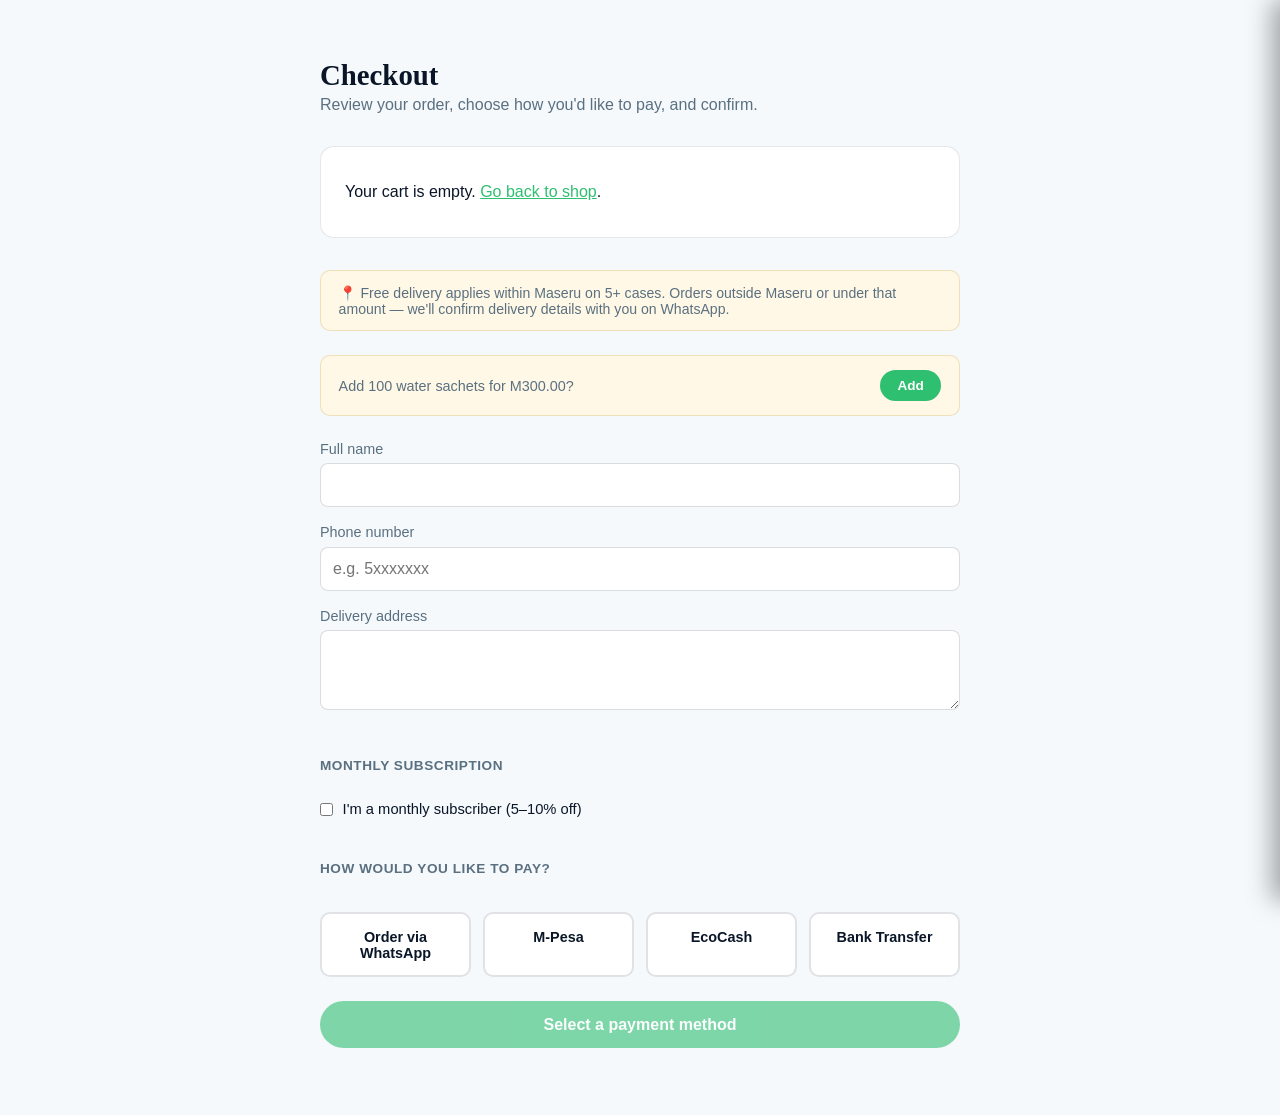
<file: checkout.html>
<!DOCTYPE html>
<html lang="en">
<head>
<!-- Google Analytics (GA4) — replace G-YFRXPV8Q6L with your real Measurement ID, same as on index.html -->
<script async src="https://www.googletagmanager.com/gtag/js?id=G-YFRXPV8Q6L"></script>
<script>
  window.dataLayer = window.dataLayer || [];
  function gtag(){dataLayer.push(arguments);}
  gtag('js', new Date());
  gtag('config', 'G-YFRXPV8Q6L');
</script>
<meta charset="UTF-8" />
<meta name="viewport" content="width=device-width, initial-scale=1.0" />
<title>Checkout — Noble Water</title>
<link rel="stylesheet" href="cart.css" />
<style>
  body {
    margin: 0;
    background: #f5f9fc;
    color: #0a1628;
    font-family: 'DM Sans', -apple-system, BlinkMacSystemFont, "Segoe UI", sans-serif;
  }
  .nw-checkout-wrap {
    max-width: 640px;
    margin: 0 auto;
    padding: 2.5rem 1.5rem 4rem;
  }
  .nw-checkout-wrap h1 {
    font-family: 'Playfair Display', serif;
    font-size: 1.8rem;
    margin-bottom: 0.25rem;
    color: #0a1628;
  }
  p.nw-sub { color: #5a7080; margin-top: 0; margin-bottom: 2rem; }

  #nw-order-summary {
    background: #ffffff;
    border: 1px solid rgba(10,22,40,0.1);
    border-radius: 14px;
    padding: 1.25rem 1.5rem;
    margin-bottom: 2rem;
  }
  .nw-summary-row {
    display: flex;
    justify-content: space-between;
    padding: 0.5rem 0;
    border-bottom: 1px solid rgba(10,22,40,0.08);
    font-size: 0.95rem;
  }
  .nw-summary-row:last-child { border-bottom: none; }
  .nw-summary-total {
    display: flex;
    justify-content: space-between;
    margin-top: 0.75rem;
    padding-top: 0.75rem;
    border-top: 1px solid rgba(10,22,40,0.15);
    font-weight: 700;
    font-size: 1.1rem;
  }

  .nw-section-label {
    font-size: 0.85rem;
    font-weight: 600;
    color: #5a7080;
    text-transform: uppercase;
    letter-spacing: 0.04em;
    margin: 1.75rem 0 0.75rem;
  }

  form { display: flex; flex-direction: column; gap: 1rem; }
  label { font-size: 0.9rem; color: #5a7080; }
  input, textarea {
    width: 100%;
    box-sizing: border-box;
    margin-top: 0.35rem;
    padding: 0.75rem;
    border-radius: 8px;
    border: 1px solid rgba(10,22,40,0.15);
    background: #ffffff;
    color: #0a1628;
    font-size: 1rem;
  }

  /* payment method cards */
  #nw-pay-methods {
    display: grid;
    grid-template-columns: repeat(auto-fit, minmax(140px, 1fr));
    gap: 0.75rem;
    margin-top: 0.5rem;
  }
  .nw-pay-option {
    border: 2px solid rgba(10,22,40,0.12);
    border-radius: 10px;
    padding: 0.9rem 0.75rem;
    text-align: center;
    cursor: pointer;
    font-size: 0.9rem;
    font-weight: 600;
    color: #0a1628;
    background: #ffffff;
    transition: border-color 0.15s, background 0.15s;
  }
  .nw-pay-option.nw-selected {
    border-color: #2FBF71;
    background: rgba(47,191,113,0.08);
  }

  .nw-pay-details {
    display: none;
    background: #ffffff;
    border: 1px solid rgba(10,22,40,0.1);
    border-radius: 14px;
    padding: 1.25rem 1.5rem;
    margin-top: 1rem;
  }
  .nw-pay-details.nw-visible { display: block; }
  .nw-pay-details h3 { margin: 0 0 0.75rem; font-size: 1rem; }
  .nw-pay-details ol { margin: 0 0 1rem; padding-left: 1.2rem; }
  .nw-pay-details li { margin-bottom: 0.4rem; font-size: 0.92rem; }
  .nw-detail-row {
    display: flex;
    justify-content: space-between;
    padding: 0.4rem 0;
    border-bottom: 1px solid rgba(10,22,40,0.08);
    font-size: 0.9rem;
  }
  .nw-detail-row:last-child { border-bottom: none; }
  .nw-detail-row strong { color: #0a1628; }

  .nw-bank-choice {
    display: flex;
    gap: 0.5rem;
    margin-bottom: 1rem;
  }
  .nw-bank-btn {
    flex: 1;
    padding: 0.6rem;
    border: 1px solid rgba(10,22,40,0.15);
    border-radius: 8px;
    background: #f5f9fc;
    cursor: pointer;
    font-size: 0.85rem;
    font-weight: 600;
  }
  .nw-bank-btn.nw-selected { border-color: #1A4B8C; background: rgba(26,75,140,0.08); color: #1A4B8C; }

  button[type="submit"], .nw-confirm-btn {
    margin-top: 0.5rem;
    padding: 0.9rem;
    border: none;
    border-radius: 100px;
    background: #2FBF71;
    color: white;
    font-weight: 600;
    font-size: 1rem;
    cursor: pointer;
    text-align: center;
  }
  button[type="submit"]:disabled { opacity: 0.6; cursor: default; }
</style>
</head>
<body>

<div class="nw-checkout-wrap">
  <h1>Checkout</h1>
  <p class="nw-sub">Review your order, choose how you'd like to pay, and confirm.</p>

  <div id="nw-order-summary"></div>

  <p style="background:#fff8e6; border:1px solid rgba(201,168,76,0.3); border-radius:10px; padding:0.85rem 1.1rem; font-size:0.88rem; color:#5a7080; margin-bottom:1.5rem;">
    📍 Free delivery applies within Maseru on 5+ cases. Orders outside Maseru or under that amount — we'll confirm delivery details with you on WhatsApp.
  </p>

  <div id="nw-cross-sell" style="display:none; background:#fff8e6; border:1px solid rgba(201,168,76,0.3); border-radius:10px; padding:0.85rem 1.1rem; margin-bottom:1.5rem; display:flex; align-items:center; justify-content:space-between; gap:1rem; flex-wrap:wrap;">
    <span style="font-size:0.9rem; color:#5a7080;">Add 100 water sachets for M300.00?</span>
    <button type="button" id="nw-add-sachets-btn" style="background:#2FBF71; color:white; border:none; border-radius:100px; padding:0.5rem 1.1rem; font-size:0.85rem; font-weight:600; cursor:pointer;">Add</button>
  </div>

  <form id="nw-checkout-form">
    <div>
      <label for="nw-name">Full name</label>
      <input id="nw-name" name="name" type="text" required />
    </div>
    <div>
      <label for="nw-phone">Phone number</label>
      <input id="nw-phone" name="phone" type="tel" placeholder="e.g. 5xxxxxxx" required />
    </div>
    <div>
      <label for="nw-address">Delivery address</label>
      <textarea id="nw-address" name="address" rows="3" required></textarea>
    </div>

    <div class="nw-section-label">Monthly Subscription</div>
    <label style="display:flex; align-items:center; gap:0.6rem; font-size:0.92rem; color:#0a1628; cursor:pointer;">
      <input type="checkbox" id="nw-subscriber-check" style="width:auto; margin:0;" />
      I'm a monthly subscriber (5–10% off)
    </label>
    <div id="nw-subscriber-tier-wrap" style="display:none; margin-top:0.5rem;">
      <label for="nw-subscriber-tier">Your monthly volume</label>
      <select id="nw-subscriber-tier" style="width:100%; box-sizing:border-box; margin-top:0.35rem; padding:0.75rem; border-radius:8px; border:1px solid rgba(10,22,40,0.15); background:#ffffff; color:#0a1628; font-size:1rem;">
        <option value="0.05">5–9 cases/month — 5% off</option>
        <option value="0.10">10+ cases/month — 10% off</option>
      </select>
    </div>

    <div class="nw-section-label">How would you like to pay?</div>
    <div id="nw-pay-methods">
      <div class="nw-pay-option" data-method="whatsapp">Order via WhatsApp</div>
      <div class="nw-pay-option" data-method="mpesa">M-Pesa</div>
      <div class="nw-pay-option" data-method="ecocash">EcoCash</div>
      <div class="nw-pay-option" data-method="bank">Bank Transfer</div>
    </div>

    <!-- WhatsApp: no extra details, just informs the customer what happens -->
    <div class="nw-pay-details" data-details="whatsapp">
      <p>We'll open WhatsApp with your order details filled in. Just hit send and we'll confirm pricing and delivery with you there.</p>
    </div>

    <!-- M-Pesa merchant payment instructions -->
    <div class="nw-pay-details" data-details="mpesa">
      <h3>Pay via M-Pesa</h3>
      <ol>
        <li>Dial <strong>*121#</strong> on your M-Pesa registered number</li>
        <li>Select <strong>Pay Merchant</strong></li>
        <li>Enter merchant number <strong>91093</strong> (PM Legacy Group)</li>
        <li>Enter the amount: <strong id="nw-mpesa-amount">M0.00</strong></li>
        <li>Confirm with your M-Pesa PIN</li>
      </ol>
      <p>Once you've paid, tap the button below — we'll get your order details and payment confirmation together on WhatsApp.</p>
    </div>

    <!-- EcoCash merchant payment instructions -->
    <div class="nw-pay-details" data-details="ecocash">
      <h3>Pay via EcoCash</h3>
      <ol>
        <li>Dial <strong>*100#</strong> on your Econet number and select EcoCash</li>
        <li>Select <strong>Pay Merchant</strong></li>
        <li>Enter merchant number <strong>69434952</strong> (Poea Mapiloko)</li>
        <li>Enter the amount: <strong id="nw-ecocash-amount">M0.00</strong></li>
        <li>Confirm with your EcoCash PIN</li>
      </ol>
      <p>Once you've paid, tap the button below to confirm your order with us on WhatsApp.</p>
    </div>

    <!-- Bank transfer details -->
    <div class="nw-pay-details" data-details="bank">
      <h3>Pay via Bank Transfer</h3>
      <div class="nw-bank-choice">
        <button type="button" class="nw-bank-btn nw-selected" data-bank="fnb">FNB Lesotho</button>
        <button type="button" class="nw-bank-btn" data-bank="postbank">Lesotho Post Bank</button>
      </div>

      <div id="nw-bank-fnb">
        <div class="nw-detail-row"><span>Account name</span><strong>Poea Mapiloko</strong></div>
        <div class="nw-detail-row"><span>Account number</span><strong>62738022037</strong></div>
        <div class="nw-detail-row"><span>Bank</span><strong>FNB Lesotho</strong></div>
        <div class="nw-detail-row"><span>Branch</span><strong>Kingsway C/O Kingsway Road &amp; Parliament</strong></div>
        <div class="nw-detail-row"><span>Branch code</span><strong>280061</strong></div>
      </div>
      <div id="nw-bank-postbank" style="display:none;">
        <div class="nw-detail-row"><span>Account name</span><strong>PM Legacy Group</strong></div>
        <div class="nw-detail-row"><span>Account number</span><strong>1039175400019</strong></div>
        <div class="nw-detail-row"><span>Bank</span><strong>Lesotho Post Bank</strong></div>
        <div class="nw-detail-row"><span>Branch</span><strong>Mapoteng Branch</strong></div>
        <div class="nw-detail-row"><span>Branch code</span><strong>500 250</strong></div>
      </div>
      <p style="margin-top:1rem;">Amount to transfer: <strong id="nw-bank-amount">M0.00</strong></p>
      <p>Once you've made the transfer, tap the button below — send us your order and we'll confirm once the payment reflects.</p>
    </div>

    <button type="submit" id="nw-submit-btn" disabled>Select a payment method</button>
  </form>

  <div id="nw-confirmation" style="display:none; text-align:center; background:#ffffff; border:1px solid rgba(10,22,40,0.1); border-radius:14px; padding:2.5rem 1.5rem;">
    <div style="font-size:2.5rem; margin-bottom:0.75rem;">✅</div>
    <h2 style="font-family:'Playfair Display', serif; margin:0 0 0.5rem;">Order Sent!</h2>
    <p style="color:#5a7080; margin:0 0 1rem;">Your reference number is</p>
    <p id="nw-order-id" style="font-size:1.6rem; font-weight:700; color:#0a1628; letter-spacing:0.05em; margin:0 0 1.25rem;"></p>
    <p style="color:#5a7080;">We've opened WhatsApp with your order details. Send that message and we'll confirm your order shortly. Keep your reference number for your records.</p>
  </div>
</div>

<script src="cart.js" defer></script>
<script>
  const WHATSAPP_NUMBER = '26656910125';
  let orderData = null;
  let selectedMethod = null;
  let selectedBank = 'fnb';

  const DELIVERY_FEE = 40.0;
  const FREE_DELIVERY_MIN_CASES = 5;

  function renderSummary() {
    const cart = (window.NobleCart && window.NobleCart.load()) || [];
    const summaryEl = document.getElementById('nw-order-summary');
    if (cart.length === 0) {
      summaryEl.innerHTML = '<p>Your cart is empty. <a href="index.html" style="color:#2FBF71">Go back to shop</a>.</p>';
      document.getElementById('nw-submit-btn').disabled = true;
      return null;
    }
    let subtotal = 0;
    let caseCount = 0;
    const rows = cart.map((item) => {
      const lineTotal = item.price * item.qty;
      subtotal += lineTotal;
      caseCount += item.qty;
      return `<div class="nw-summary-row"><span>${item.name} × ${item.qty}</span><span>M${lineTotal.toFixed(2)}</span></div>`;
    }).join('');

    const isSubscriber = document.getElementById('nw-subscriber-check').checked;
    const discountRate = isSubscriber ? parseFloat(document.getElementById('nw-subscriber-tier').value) : 0;
    const discountAmount = subtotal * discountRate;

    const deliveryFee = caseCount < FREE_DELIVERY_MIN_CASES ? DELIVERY_FEE : 0;
    const total = subtotal - discountAmount + deliveryFee;

    let discountRow = '';
    if (discountAmount > 0) {
      discountRow = `<div class="nw-summary-row"><span>Subscriber Discount (${(discountRate * 100).toFixed(0)}%)</span><span>-M${discountAmount.toFixed(2)}</span></div>`;
    }

    let deliveryRow = '';
    if (deliveryFee > 0) {
      deliveryRow = `<div class="nw-summary-row"><span>Delivery Fee (under ${FREE_DELIVERY_MIN_CASES} cases)</span><span>M${deliveryFee.toFixed(2)}</span></div>`;
    } else {
      deliveryRow = `<div class="nw-summary-row"><span>Delivery Fee</span><span>Free (5+ cases)</span></div>`;
    }

    summaryEl.innerHTML = rows + discountRow + deliveryRow + `<div class="nw-summary-total"><span>Total</span><span>M${total.toFixed(2)}</span></div>`;

    document.getElementById('nw-mpesa-amount').textContent = `M${total.toFixed(2)}`;
    document.getElementById('nw-ecocash-amount').textContent = `M${total.toFixed(2)}`;
    document.getElementById('nw-bank-amount').textContent = `M${total.toFixed(2)}`;

    return { cart, subtotal, discountAmount, discountRate, deliveryFee, total, isSubscriber };
  }

  document.getElementById('nw-subscriber-check').addEventListener('change', (e) => {
    document.getElementById('nw-subscriber-tier-wrap').style.display = e.target.checked ? 'block' : 'none';
    orderData = renderSummary();
  });
  document.getElementById('nw-subscriber-tier').addEventListener('change', () => {
    orderData = renderSummary();
  });

  document.addEventListener('DOMContentLoaded', () => {
    orderData = renderSummary();

    if (orderData && !orderData.cart.some((item) => item.id === 'sachet')) {
      document.getElementById('nw-cross-sell').style.display = 'flex';
    }
    document.getElementById('nw-add-sachets-btn').addEventListener('click', () => {
      window.NobleCart && window.NobleCart.load;
      const cart = JSON.parse(localStorage.getItem('nw_cart_v1')) || [];
      cart.push({ id: 'sachet', name: 'Water Sachet (100 sachets)', price: 300.0, unit: 'per 100 sachets', qty: 1 });
      localStorage.setItem('nw_cart_v1', JSON.stringify(cart));
      document.getElementById('nw-cross-sell').style.display = 'none';
      orderData = renderSummary();
    });

    document.querySelectorAll('.nw-pay-option').forEach((opt) => {
      opt.addEventListener('click', () => {
        document.querySelectorAll('.nw-pay-option').forEach((o) => o.classList.remove('nw-selected'));
        document.querySelectorAll('.nw-pay-details').forEach((d) => d.classList.remove('nw-visible'));
        opt.classList.add('nw-selected');
        selectedMethod = opt.dataset.method;
        document.querySelector(`.nw-pay-details[data-details="${selectedMethod}"]`).classList.add('nw-visible');

        const submitBtn = document.getElementById('nw-submit-btn');
        submitBtn.disabled = false;
        submitBtn.textContent = selectedMethod === 'whatsapp' ? 'Continue on WhatsApp' : "I've Paid — Confirm Order";
      });
    });

    document.querySelectorAll('.nw-bank-btn').forEach((btn) => {
      btn.addEventListener('click', () => {
        document.querySelectorAll('.nw-bank-btn').forEach((b) => b.classList.remove('nw-selected'));
        btn.classList.add('nw-selected');
        selectedBank = btn.dataset.bank;
        document.getElementById('nw-bank-fnb').style.display = selectedBank === 'fnb' ? 'block' : 'none';
        document.getElementById('nw-bank-postbank').style.display = selectedBank === 'postbank' ? 'block' : 'none';
      });
    });
  });

  function generateOrderId() {
    const num = Math.floor(1000 + Math.random() * 9000);
    return `NW-${num}`;
  }

  document.getElementById('nw-checkout-form').addEventListener('submit', (e) => {
    e.preventDefault();
    if (!orderData || !selectedMethod) return;

    const orderId = generateOrderId();
    const name = document.getElementById('nw-name').value;
    const phone = document.getElementById('nw-phone').value;
    const address = document.getElementById('nw-address').value;

    const itemLines = orderData.cart
      .map((item) => `- ${item.name} × ${item.qty} (M${(item.price * item.qty).toFixed(2)})`)
      .join('\n');

    let paymentLine = '';
    if (selectedMethod === 'mpesa') paymentLine = 'Payment method: M-Pesa (paid to merchant 91093)';
    else if (selectedMethod === 'ecocash') paymentLine = 'Payment method: EcoCash (paid to merchant 69434952)';
    else if (selectedMethod === 'bank') {
      const bankName = selectedBank === 'fnb' ? 'FNB Lesotho' : 'Lesotho Post Bank';
      paymentLine = `Payment method: Bank Transfer (${bankName})`;
    } else {
      paymentLine = 'Payment method: To be arranged via WhatsApp';
    }

    const messageLines = [
      '👋 Hello Noble Water! I would like to place an order.',
      '',
      `*Order Ref:* ${orderId}`,
      `*Name:* ${name}`,
      `*Phone:* ${phone}`,
      `*Delivery address:* ${address}`,
      '',
      '*Order:*',
      itemLines,
      `*Subtotal:* M${orderData.subtotal.toFixed(2)}`,
    ];
    if (orderData.discountAmount > 0) {
      messageLines.push(`*Subscriber Discount (${(orderData.discountRate * 100).toFixed(0)}%):* -M${orderData.discountAmount.toFixed(2)}`);
    }
    messageLines.push(
      orderData.deliveryFee > 0 ? `*Delivery Fee:* M${orderData.deliveryFee.toFixed(2)}` : '*Delivery Fee:* Free (5+ cases)',
      `*Total:* M${orderData.total.toFixed(2)}`,
      '',
      paymentLine
    );
    const message = messageLines.join('\n');

    if (typeof gtag === 'function') {
      gtag('event', 'purchase_intent', {
        currency: 'LSL',
        value: orderData.total,
        payment_method: selectedMethod,
        is_subscriber: orderData.isSubscriber,
      });
    }

    window.open(`https://wa.me/${WHATSAPP_NUMBER}?text=${encodeURIComponent(message)}`, '_blank');
    localStorage.removeItem('nw_cart_v1');

    document.getElementById('nw-checkout-form').style.display = 'none';
    document.getElementById('nw-order-id').textContent = orderId;
    document.getElementById('nw-confirmation').style.display = 'block';
  });
</script>
</body>
</html>
</file>
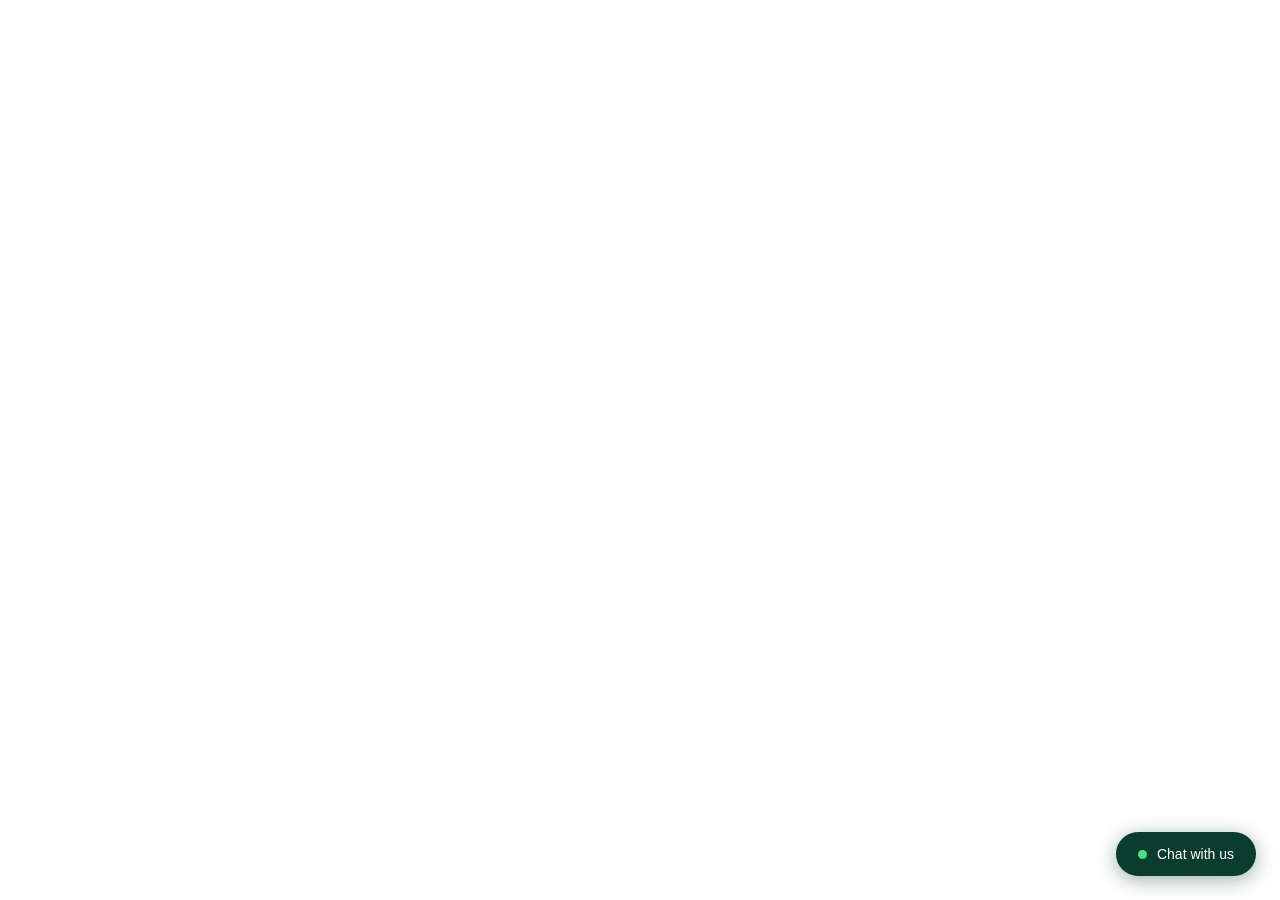
<file: noble-water-chatbot.html>
<!DOCTYPE html>
<html lang="en">
<head>
<meta charset="UTF-8"/>
<meta name="viewport" content="width=device-width, initial-scale=1.0"/>
<title>Noble Water Chatbot</title>
<style>
  *{box-sizing:border-box;margin:0;padding:0}
  body{font-family:'Segoe UI',system-ui,sans-serif}

  /* Floating button */
  #nw-fab{
    position:fixed;bottom:24px;right:24px;z-index:9999;
    display:flex;align-items:center;gap:10px;
    background:#0a3d2e;color:#fff;border:none;border-radius:50px;
    padding:14px 22px;font-size:14px;font-weight:500;cursor:pointer;
    box-shadow:0 4px 20px rgba(10,61,46,0.4);
    transition:transform 0.2s,box-shadow 0.2s;
  }
  #nw-fab:hover{transform:translateY(-3px);box-shadow:0 8px 28px rgba(10,61,46,0.5)}
  #nw-fab .live-dot{
    width:9px;height:9px;border-radius:50%;background:#4ade80;
    animation:pulse 1.8s infinite;flex-shrink:0;
  }
  @keyframes pulse{0%,100%{opacity:1}50%{opacity:0.3}}

  /* Chat panel */
  #nw-panel{
    position:fixed;bottom:88px;right:24px;z-index:9998;
    width:360px;max-height:580px;border-radius:16px;
    background:#fff;box-shadow:0 8px 40px rgba(0,0,0,0.18);
    display:none;flex-direction:column;overflow:hidden;
    border:1px solid #e2e8f0;
  }
  @media(max-width:420px){
    #nw-panel{width:calc(100vw - 20px);right:10px;bottom:80px}
    #nw-fab{right:16px;bottom:16px}
  }

  /* Header */
  #nw-header{
    background:#0a3d2e;padding:14px 16px;
    display:flex;align-items:center;gap:11px;flex-shrink:0;
  }
  .nw-logo{
    width:38px;height:38px;border-radius:50%;background:#1a6b50;
    display:flex;align-items:center;justify-content:center;
    font-size:12px;font-weight:600;color:#a8f5d8;flex-shrink:0;
    letter-spacing:0.5px;
  }
  .nw-hname{font-size:14px;font-weight:600;color:#fff;line-height:1.2}
  .nw-hstatus{font-size:11px;color:#7effc4;margin-top:2px}
  #nw-close{
    margin-left:auto;background:none;border:none;color:#a8f5d8;
    cursor:pointer;font-size:18px;padding:4px;line-height:1;
  }
  #nw-close:hover{color:#fff}

  /* Messages */
  #nw-msgs{
    flex:1;overflow-y:auto;padding:14px 12px;
    display:flex;flex-direction:column;gap:10px;
    background:#f0faf5;min-height:200px;
  }
  #nw-msgs::-webkit-scrollbar{width:4px}
  #nw-msgs::-webkit-scrollbar-track{background:transparent}
  #nw-msgs::-webkit-scrollbar-thumb{background:#c8e6d9;border-radius:4px}

  .nw-msg{display:flex;gap:7px;align-items:flex-end;max-width:92%}
  .nw-msg.bot{align-self:flex-start}
  .nw-msg.user{align-self:flex-end;flex-direction:row-reverse}
  .nw-av{
    width:26px;height:26px;border-radius:50%;background:#0a3d2e;
    display:flex;align-items:center;justify-content:center;
    font-size:9px;color:#a8f5d8;font-weight:600;flex-shrink:0;
  }
  .nw-bubble{
    padding:9px 12px;border-radius:14px;font-size:13px;line-height:1.55;
  }
  .nw-msg.bot .nw-bubble{
    background:#fff;border:1px solid #d4edda;
    color:#1a2e25;border-bottom-left-radius:3px;
  }
  .nw-msg.user .nw-bubble{
    background:#0a3d2e;color:#fff;border-bottom-right-radius:3px;
  }
  .nw-bubble b{font-weight:600}

  /* Typing indicator */
  .nw-typing{display:flex;gap:4px;padding:9px 12px;align-items:center}
  .nw-typing span{
    width:6px;height:6px;border-radius:50%;background:#94c5a8;
    animation:nbounce 1.2s infinite;
  }
  .nw-typing span:nth-child(2){animation-delay:.2s}
  .nw-typing span:nth-child(3){animation-delay:.4s}
  @keyframes nbounce{0%,60%,100%{transform:translateY(0)}30%{transform:translateY(-5px)}}

  /* Quick replies */
  #nw-qr{
    display:flex;flex-wrap:wrap;gap:5px;padding:8px 12px;
    background:#fff;border-top:1px solid #e8f5ee;
  }
  .nw-qr-btn{
    font-size:11px;padding:5px 10px;border-radius:20px;cursor:pointer;
    border:1px solid #b8ddc9;background:#f0faf5;
    color:#0a3d2e;white-space:nowrap;
    transition:background 0.12s,border-color 0.12s;
  }
  .nw-qr-btn:hover{background:#d4edda;border-color:#0a3d2e}

  /* Input */
  #nw-inp-row{
    display:flex;gap:8px;padding:10px 12px;
    border-top:1px solid #e8f5ee;background:#fff;flex-shrink:0;
  }
  #nw-txt{
    flex:1;border:1px solid #c8e6d9;border-radius:20px;
    padding:8px 14px;font-size:13px;outline:none;
    background:#f8fdfb;color:#1a2e25;
    transition:border-color 0.15s;
  }
  #nw-txt:focus{border-color:#0a3d2e}
  #nw-snd{
    width:34px;height:34px;border-radius:50%;background:#0a3d2e;
    border:none;cursor:pointer;display:flex;align-items:center;
    justify-content:center;flex-shrink:0;transition:background 0.15s,transform 0.15s;
  }
  #nw-snd:hover{background:#0d5240;transform:scale(1.05)}
  #nw-snd svg{fill:#fff;width:14px;height:14px}

  /* Slide-up animation */
  @keyframes slideUp{from{opacity:0;transform:translateY(16px)}to{opacity:1;transform:translateY(0)}}
  #nw-panel.open{animation:slideUp 0.25s ease forwards}
</style>
</head>
<body>

<!-- Floating chat button -->
<button id="nw-fab" onclick="nwToggle()" aria-label="Open Noble Water chat">
  <span class="live-dot"></span>
  <span id="nw-fab-label">Chat with us</span>
</button>

<!-- Chat panel -->
<div id="nw-panel" role="dialog" aria-label="Noble Water support chat">
  <div id="nw-header">
    <div class="nw-logo">NW</div>
    <div>
      <div class="nw-hname">Noble Water Support</div>
      <div class="nw-hstatus">&#9679; Online — replies instantly</div>
    </div>
    <button id="nw-close" onclick="nwToggle()" aria-label="Close chat">&#10005;</button>
  </div>
  <div id="nw-msgs"></div>
  <div id="nw-qr"></div>
  <div id="nw-inp-row">
    <input id="nw-txt" type="text" placeholder="Ask about Noble Water..." onkeydown="if(event.key==='Enter')nwSend()" aria-label="Type your message"/>
    <button id="nw-snd" onclick="nwSend()" aria-label="Send message">
      <svg viewBox="0 0 24 24"><path d="M2 21l21-9L2 3v7l15 2-15 2z"/></svg>
    </button>
  </div>
</div>

<script>
(function(){
  var QA=[
    {k:["hello","hi","hey","good morning","good day","howzit","greetings","start","sup"],
     a:"Welcome to <b>Noble Water</b> — the taste of prestige! I'm here to help with products, pricing, delivery and orders. What can I help you with today?",
     qr:["Our products","Pricing","Free delivery","Place an order","Contact us"]},

    {k:["product","offer","range","size","what do you sell","what water","which bottle","available"],
     a:"We offer 6 sizes of ultra-purified pH 7.5 mineral water:<br><br>&#8226; <b>Sachet</b> — on-the-go hydration<br>&#8226; <b>350 ml</b> — pocket size for school &amp; gym<br>&#8226; <b>500 ml</b> — our best-selling everyday bottle<br>&#8226; <b>1.5 L</b> — great for families &amp; restaurants<br>&#8226; <b>5 L</b> — bulk for offices &amp; events<br>&#8226; <b>10 L</b> — XL for large offices &amp; construction",
     qr:["Sachet info","500 ml bottle","5 L bulk","10 L XL","Place an order"]},

    {k:["sachet","satchet","packet"],
     a:"Our sachets are pure purified water — ideal for everyday hydration on the go. Perfect for schools, churches, events and reselling. Would you like to place a bulk sachet order?",
     qr:["Place an order","Pricing","Delivery info"]},

    {k:["350","350ml","mini","pocket"],
     a:"Our 350 ml mini bottle is the perfect pocket-sized companion for school, the gym, or a quick refreshment. Lightweight and easy to carry.",
     qr:["Place an order","Pricing","Best seller"]},

    {k:["500","500ml","standard","best seller","popular","most popular"],
     a:"The 500 ml Standard Bottle is our <b>best seller</b> and everyday hydration companion — perfectly sized, clean and refreshing. Most of our individual customers choose this one!",
     qr:["Place an order","Pricing","Other sizes"]},

    {k:["1.5","1.5l","family","household","restaurant"],
     a:"Our 1.5 L Family Bottle is great for households, restaurants, and sharing around the table. Many restaurant partners order these regularly with free delivery.",
     qr:["Place an order","Restaurant orders","Delivery info"]},

    {k:["5 l","5l","5 liter","5 litre","bulk","office","events"],
     a:"The 5 L Bulk Container is perfect for offices, events, and home use. We offer free delivery for bulk orders of 5+ cases — great value for high-volume hydration.",
     qr:["Place an order","10 L XL","Delivery info","Pricing"]},

    {k:["10 l","10l","10 liter","10 litre","xl","large","construction","big"],
     a:"The 10 L XL Container is our largest option — ideal for large offices, construction sites, and big events. Maximum hydration at maximum value.",
     qr:["Place an order","Pricing","Delivery info"]},

    {k:["price","cost","how much","pricing","rate","charge","fee","afford"],
     a:"Our pricing is competitive and tailored to your order size. For the latest prices and bulk discounts, reach out directly:<br><br>&#8226; <b>WhatsApp:</b> +266 56910125<br>&#8226; <b>Call:</b> +266 69434952<br>&#8226; <b>Email:</b> noblewaterls@outlook.com<br><br>We'll give you the best deal for your volume!",
     qr:["WhatsApp order","Bulk discount","Place an order"]},

    {k:["wholesale","bulk price","bulk discount","bulk order","bulk pricing","minimum order","minimum quantity"],
     a:"Yes! We offer wholesale and bulk pricing for large orders. The more you order, the better the price. Contact us on WhatsApp at <b>+266 56910125</b> for a custom bulk quote.",
     qr:["WhatsApp order","Call us","Delivery info"]},

    {k:["discount","deal","offer","cheaper","reduce","negotiable","special"],
     a:"We offer discounts for regular customers, large bulk orders, and institutional clients like schools, hospitals and offices. WhatsApp us at <b>+266 56910125</b> to discuss your needs.",
     qr:["WhatsApp order","Bulk order","Place an order"]},

    {k:["deliver","delivery","shipping","ship","dispatch","area","where do you deliver","maseru","surrounding"],
     a:"We offer <b>free local delivery</b> across Maseru and surrounding areas for orders of 5+ cases. Your order is freshly bottled, sealed and dispatched same-day or within 2 business days.",
     qr:["How to order","Place an order","Contact us"]},

    {k:["free delivery","no delivery charge","delivery free","cost of delivery"],
     a:"Yes! Delivery is <b>completely free</b> within Maseru and surrounding areas for orders of 5+ cases. Pure Noble Water arrives fresh at your door — no hidden charges.",
     qr:["Place an order","How to order"]},

    {k:["how long","delivery time","how fast","same day","2 days","when will","how soon"],
     a:"We dispatch same-day or within 2 business days for local Maseru orders. Once dispatched, your Noble Water arrives fresh and ready to drink.",
     qr:["Place an order","Delivery area","Contact us"]},

    {k:["order","how to order","how do i order","buy","purchase","get water","want water"],
     a:"Ordering is simple! You can:<br><br>1. <b>WhatsApp us</b> at +266 56910125<br>2. <b>Call us</b> at +266 69434952<br>3. <b>Fill the contact form</b> on our website<br>4. <b>Email us</b> at noblewaterls@outlook.com<br><br>Just tell us which product and quantity you need — we handle the rest!",
     qr:["WhatsApp order","Call us","Custom branded bottles"]},

    {k:["whatsapp","whats app","wa","chat order"],
     a:"WhatsApp us directly at <b>+266 56910125</b> to place your order, get a quote, or ask any questions. We respond quickly!",
     qr:["Place an order","Get a quote","Custom branding"]},

    {k:["recurring","regular","weekly","monthly","subscription","standing order"],
     a:"Absolutely! Many of our clients set up regular weekly or monthly delivery schedules. Contact us on WhatsApp <b>+266 56910125</b> and we'll arrange a standing order that suits you.",
     qr:["WhatsApp order","Bulk pricing","Contact us"]},

    {k:["custom","branded","logo","label","my brand","corporate gift","event bottle","hotel","gifting"],
     a:"Yes! We offer <b>custom branded bottles</b> with your logo — perfect for events, hotels, restaurants, and corporate gifting. We handle both design and printing. Just reach out and tell us your vision!",
     qr:["Custom branding inquiry","How many for custom?","Contact us"]},

    {k:["minimum","minimum order custom","minimum branding","how many custom"],
     a:"Minimum quantities for custom branded bottles depend on the bottle size chosen. Contact us on WhatsApp <b>+266 56910125</b> or email noblewaterls@outlook.com for exact minimums and pricing.",
     qr:["WhatsApp order","Custom branded bottles","Contact us"]},

    {k:["design","my logo","who designs","bring my logo","design custom","artwork"],
     a:"We handle the design and printing for custom orders! If you have an existing logo, just send it to us and we'll incorporate it. Our team ensures your brand looks great on the bottle.",
     qr:["Custom branding inquiry","WhatsApp order","Contact us"]},

    {k:["payment","how to pay","pay","mobile money","mpesa","ecocash","cash","invoice","account"],
     a:"We accept various payment methods including cash on delivery and mobile money. Corporate clients may arrange payment on account/invoice. Contact us at <b>+266 56910125</b> for details.",
     qr:["Place an order","Contact us","WhatsApp order"]},

    {k:["ph","alkaline","7.5","balanced","alkalinity","alkaline water"],
     a:"Noble Water has a perfectly balanced pH of <b>7.5</b> — slightly alkaline, which supports hydration, digestion, and everyday wellness. Clean, fresh and great for your body.",
     qr:["Purification process","Water quality","Place an order"]},

    {k:["purif","reverse osmosis","uv","treatment","how is it made","process","filtration","filter","stage"],
     a:"Every drop of Noble Water goes through a rigorous <b>multi-stage purification process</b>:<br><br>&#8226; Reverse osmosis filtration<br>&#8226; UV treatment<br>&#8226; Mineral balancing<br><br>Result: 0 PPM heavy metals, 99.9% pure, pH-balanced water.",
     qr:["pH info","Safe for babies?","Place an order"]},

    {k:["safe","quality","heavy metal","ppm","clean","pure","trust","certified"],
     a:"Noble Water is <b>99.9% purified</b> with 0 PPM heavy metals. Our multi-stage purification — reverse osmosis, UV treatment, and mineral balancing — ensures every bottle is safe and great-tasting.",
     qr:["Purification process","pH info","Place an order"]},

    {k:["baby","babies","infant","child","kids","safe for baby","toddler"],
     a:"Noble Water is ultra-purified with 0 PPM heavy metals and pH 7.5 — a great choice for the whole family. As always, consult your paediatrician for specific infant dietary guidance.",
     qr:["Water quality","pH info","Place an order"]},

    {k:["gym","sport","athlete","exercise","workout","fitness","active"],
     a:"Our 350 ml and 500 ml bottles are perfect for the gym and sports — lightweight, pure and refreshing. The pH 7.5 balance supports optimal hydration during exercise.",
     qr:["350 ml bottle","500 ml bottle","Place an order"]},

    {k:["cook","cooking","food","kitchen","tea","coffee"],
     a:"Yes! Noble Water's purity and balanced pH make it excellent for cooking, tea, coffee, and any food preparation where water quality matters.",
     qr:["Water quality","Place an order"]},

    {k:["elderly","old people","senior","health benefit","health"],
     a:"Noble Water's 0 PPM heavy metals and pH 7.5 balance make it a healthy choice for people of all ages, including the elderly. Clean, mineral-balanced water supports everyday wellness.",
     qr:["Water quality","Place an order","Delivery info"]},

    {k:["corporate","office supply","offices","institution","hospital","school supply","company","business"],
     a:"We supply offices, corporations, schools, hospitals and institutions across Maseru. We offer bulk pricing, regular delivery schedules, and custom branded options for corporate clients.",
     qr:["Bulk pricing","Custom branding","WhatsApp order"]},

    {k:["restaurant","hotel","catering","hospitality","lodge"],
     a:"Noble Water is a popular choice for restaurants, hotels and catering businesses. We offer the 1.5 L family bottle and custom branded options with reliable free delivery. Many hospitality clients have standing orders.",
     qr:["Custom branding","1.5 L bottle","Place an order"]},

    {k:["event","function","party","conference","wedding","occasion"],
     a:"Noble Water is perfect for events! We supply sachets, bottles, and bulk containers for conferences, weddings, parties and corporate functions. Custom branded bottles for events are also available.",
     qr:["Custom branding","Bulk order","Place an order"]},

    {k:["where","location","office","address","based","find you","lesotho","maseru"],
     a:"Noble Water is proudly based in <b>Maseru, Lesotho</b>. We serve Maseru and surrounding areas with free local delivery.",
     qr:["Contact us","Delivery area","Place an order"]},

    {k:["local","lesotho brand","proudly local","made in lesotho","lesotho product"],
     a:"Yes! Noble Water is a <b>proudly local Lesotho brand</b> based in Maseru. We produce our water right here and deliver across the region. Supporting local never tasted this good!",
     qr:["Our products","Place an order","Contact us"]},

    {k:["contact","reach","phone","call","email","get in touch","speak"],
     a:"You can reach Noble Water through any of these channels:<br><br>&#8226; <b>WhatsApp:</b> +266 56910125<br>&#8226; <b>Call:</b> +266 69434952<br>&#8226; <b>Email:</b> noblewaterls@outlook.com<br>&#8226; <b>Location:</b> Maseru, Lesotho",
     qr:["WhatsApp order","Place an order","Our products"]},
  ];

  var DEFAULT_QR=["Our products","Pricing","Free delivery","Custom branding","Contact us"];

  function getReply(msg){
    var lc=msg.toLowerCase();
    for(var i=0;i<QA.length;i++){
      var qa=QA[i];
      for(var j=0;j<qa.k.length;j++){
        if(lc.indexOf(qa.k[j])>-1) return qa;
      }
    }
    return{a:"Thanks for your message! For the quickest response, please WhatsApp us at <b>+266 56910125</b> or call <b>+266 69434952</b>. We're happy to help!",qr:DEFAULT_QR};
  }

  var isOpen=false;
  window.nwToggle=function(){
    isOpen=!isOpen;
    var panel=document.getElementById('nw-panel');
    var label=document.getElementById('nw-fab-label');
    if(isOpen){
      panel.style.display='flex';
      panel.classList.add('open');
      label.textContent='Close chat';
      if(document.getElementById('nw-msgs').children.length===0){
        setTimeout(function(){
          addBot("Welcome to <b>Noble Water</b> — the taste of prestige! I'm here to help with products, pricing, delivery and orders. What would you like to know?");
          setQR(DEFAULT_QR);
        },350);
      }
    } else {
      panel.style.display='none';
      panel.classList.remove('open');
      label.textContent='Chat with us';
    }
  };

  function addBot(html){
    var w=document.getElementById('nw-msgs');
    var d=document.createElement('div');
    d.className='nw-msg bot';
    d.innerHTML='<div class="nw-av">NW</div><div class="nw-bubble">'+html+'</div>';
    w.appendChild(d);w.scrollTop=w.scrollHeight;
  }
  function addUser(txt){
    var w=document.getElementById('nw-msgs');
    var d=document.createElement('div');
    d.className='nw-msg user';
    d.innerHTML='<div class="nw-bubble">'+escHtml(txt)+'</div>';
    w.appendChild(d);w.scrollTop=w.scrollHeight;
  }
  function escHtml(s){return s.replace(/&/g,'&amp;').replace(/</g,'&lt;').replace(/>/g,'&gt;')}
  function showTyping(){
    var w=document.getElementById('nw-msgs');
    var d=document.createElement('div');
    d.className='nw-msg bot';d.id='nw-typ';
    d.innerHTML='<div class="nw-av">NW</div><div class="nw-bubble"><div class="nw-typing"><span></span><span></span><span></span></div></div>';
    w.appendChild(d);w.scrollTop=w.scrollHeight;
  }
  function hideTyping(){var t=document.getElementById('nw-typ');if(t)t.remove();}
  function setQR(items){
    var r=document.getElementById('nw-qr');r.innerHTML='';
    (items||DEFAULT_QR).forEach(function(label){
      var b=document.createElement('button');
      b.className='nw-qr-btn';b.textContent=label;
      b.onclick=function(){dispatch(label);};
      r.appendChild(b);
    });
  }
  window.nwSend=function(){
    var i=document.getElementById('nw-txt');
    var v=i.value.trim();if(!v)return;
    i.value='';dispatch(v);
  };
  function dispatch(txt){
    addUser(txt);
    document.getElementById('nw-qr').innerHTML='';
    showTyping();
    setTimeout(function(){
      hideTyping();
      var r=getReply(txt);
      addBot(r.a);
      setQR(r.qr);
    },800+Math.random()*400);
  }
})();
</script>
</body>
</html>
</file>
<file: cart.css>
/* Noble Water — Cart styles
   Add <link rel="stylesheet" href="cart.css"> in <head>, after your main
   stylesheet. Adjust the CSS variables below to match your exact palette
   if these guesses don't line up with your site's real colors. */

:root {
  --nw-ink: #0f1b2b;      /* deep navy background, adjust to match hero */
  --nw-panel: #16273d;
  --nw-gold: #c9a35c;     /* prestige accent */
  --nw-text: #eef2f6;
  --nw-muted: #9fb0c3;
  --nw-line: rgba(255, 255, 255, 0.1);
}

/* --- nav badge --- */
#nw-cart-badge {
  display: none;
  align-items: center;
  justify-content: center;
  min-width: 1.25rem;
  height: 1.25rem;
  padding: 0 0.35rem;
  margin-left: 0.4rem;
  border-radius: 999px;
  background: var(--nw-gold);
  color: #1a1204;
  font-size: 0.7rem;
  font-weight: 700;
  vertical-align: middle;
}

/* --- add to cart button --- */
.nw-add-btn {
  margin-top: 0.75rem;
  padding: 0.55rem 1.1rem;
  border: 1px solid var(--nw-gold);
  background: transparent;
  color: var(--nw-gold);
  border-radius: 6px;
  font-size: 0.9rem;
  cursor: pointer;
  transition: background 0.15s ease, color 0.15s ease;
}
.nw-add-btn:hover {
  background: var(--nw-gold);
  color: #1a1204;
}

/* --- drawer shell --- */
#nw-cart-drawer {
  position: fixed;
  inset: 0;
  z-index: 9999;
  pointer-events: none;
}
#nw-cart-drawer.nw-open {
  pointer-events: auto;
}

#nw-cart-overlay {
  position: absolute;
  inset: 0;
  background: rgba(5, 10, 18, 0.55);
  opacity: 0;
  transition: opacity 0.2s ease;
}
#nw-cart-drawer.nw-open #nw-cart-overlay {
  opacity: 1;
}

#nw-cart-panel {
  position: absolute;
  top: 0;
  right: 0;
  height: 100%;
  width: min(380px, 92vw);
  background: var(--nw-panel);
  color: var(--nw-text);
  display: flex;
  flex-direction: column;
  transform: translateX(100%);
  transition: transform 0.25s ease;
  box-shadow: -8px 0 24px rgba(0, 0, 0, 0.35);
}
#nw-cart-drawer.nw-open #nw-cart-panel {
  transform: translateX(0);
}

#nw-cart-panel header {
  display: flex;
  align-items: center;
  justify-content: space-between;
  padding: 1.25rem 1.5rem;
  border-bottom: 1px solid var(--nw-line);
}
#nw-cart-panel header h2 {
  margin: 0;
  font-size: 1.1rem;
}
#nw-cart-close {
  background: none;
  border: none;
  color: var(--nw-muted);
  font-size: 1.5rem;
  line-height: 1;
  cursor: pointer;
}

#nw-cart-items {
  flex: 1;
  overflow-y: auto;
  padding: 1rem 1.5rem;
}

.nw-cart-empty {
  color: var(--nw-muted);
  font-size: 0.95rem;
}

.nw-cart-row {
  display: grid;
  grid-template-columns: 1fr auto auto;
  align-items: center;
  gap: 0.75rem;
  padding: 0.85rem 0;
  border-bottom: 1px solid var(--nw-line);
}
.nw-cart-row-info {
  display: flex;
  flex-direction: column;
  gap: 0.15rem;
}
.nw-cart-row-info span {
  font-size: 0.8rem;
  color: var(--nw-muted);
}
.nw-cart-row-controls {
  display: flex;
  align-items: center;
  gap: 0.5rem;
}
.nw-qty-btn {
  width: 1.6rem;
  height: 1.6rem;
  border-radius: 4px;
  border: 1px solid var(--nw-line);
  background: transparent;
  color: var(--nw-text);
  cursor: pointer;
}
.nw-cart-row-price {
  font-weight: 600;
  white-space: nowrap;
}

#nw-cart-panel footer {
  padding: 1.25rem 1.5rem;
  border-top: 1px solid var(--nw-line);
}
#nw-cart-total-row {
  display: flex;
  justify-content: space-between;
  margin-bottom: 1rem;
  font-size: 1.05rem;
  font-weight: 600;
}
#nw-cart-checkout-btn {
  display: block;
  text-align: center;
  padding: 0.85rem;
  border-radius: 6px;
  background: var(--nw-gold);
  color: #1a1204;
  font-weight: 600;
  text-decoration: none;
}
</file>
